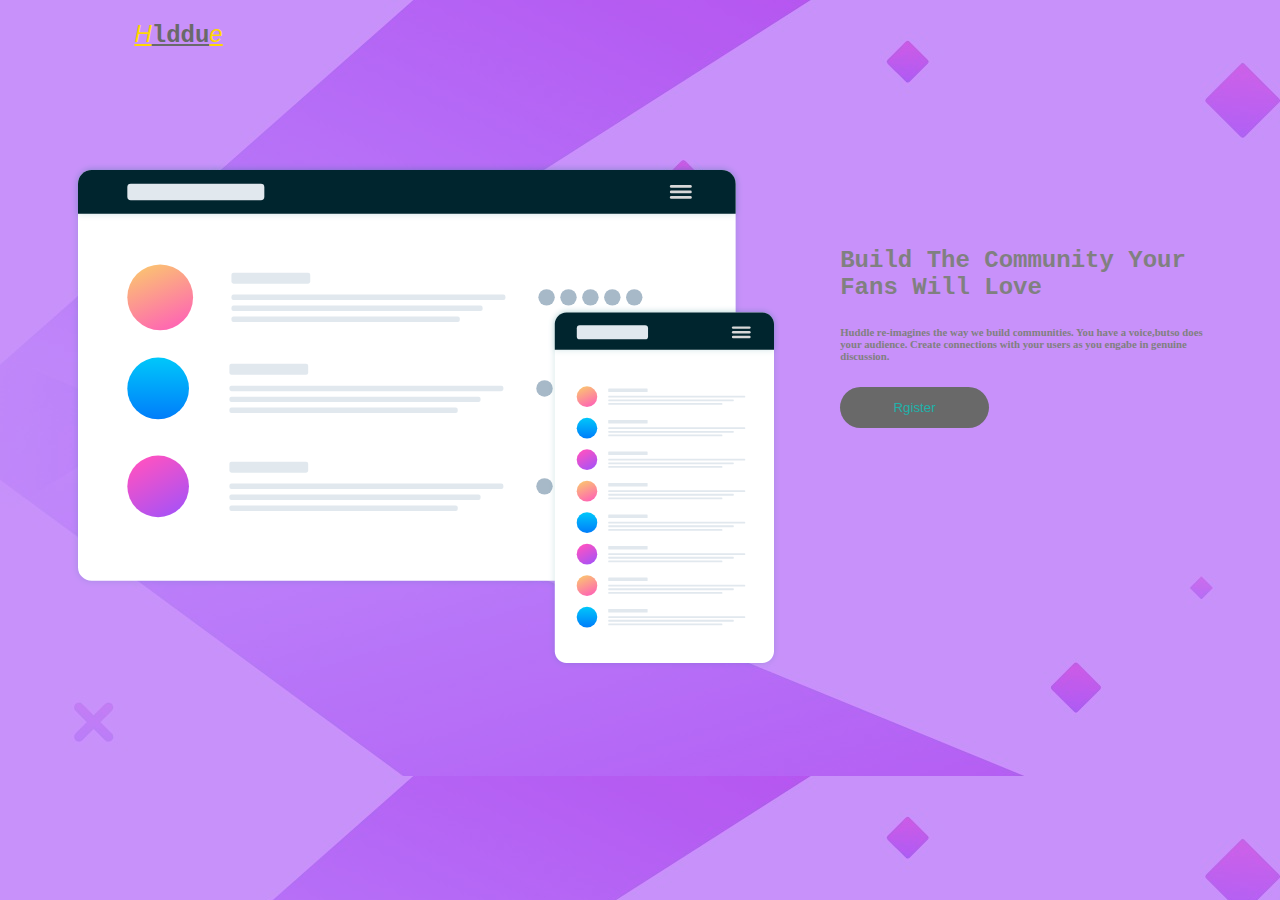
<file: index.html>
<!DOCTYPE html>
<html lang="en">
<head>
    <title>Vicci Huddle</title>
    <link rel="stylesheet" href="html_pracs2.css">
    <link rel="stylesheet" href="https://cdnjs.cloudflare.com/ajax/libs/font-awesome/6.0.0-beta3/css/all.min.css"integrity="sha512-Fo3rlrZj/k7ujTnHg4CGR2D7kSs0v4LLanw2qksYuRlEzO+tcaEPQogQ0KaoGN26/zrn20ImR1DfuLWnOo7aBA==" crossorigin="anonymous" referrerpolicy="no-referrer"/>
</head>
<body>
    <form>
        <h2 id="h2"><span id="span"><ins>H</ins></span><ins><bdo dir="rtl">uddl</bdo></ins><span id="span"><ins>e</ins></span></h2>
    <div class="container">
        <div class="left">
        <img src="./illustration-mockups.svg"> 
        </div>
        <div class="right">
            <h2><p>Build The Community Your Fans Will Love</p></h2>
            <h6><p id="p1">Huddle re-imagines the way we build communities. You have a voice,butso does your audience. Create connections with your users as you engabe in genuine discussion.</p></h6>
            <button>Rgister</button>
        </div>
    </div>
        <section>
            <ul>
                 <i class="fas fa-phone"></i><br>
            </ul>
        </section>
    </form>    
</body>
</html>
</file>
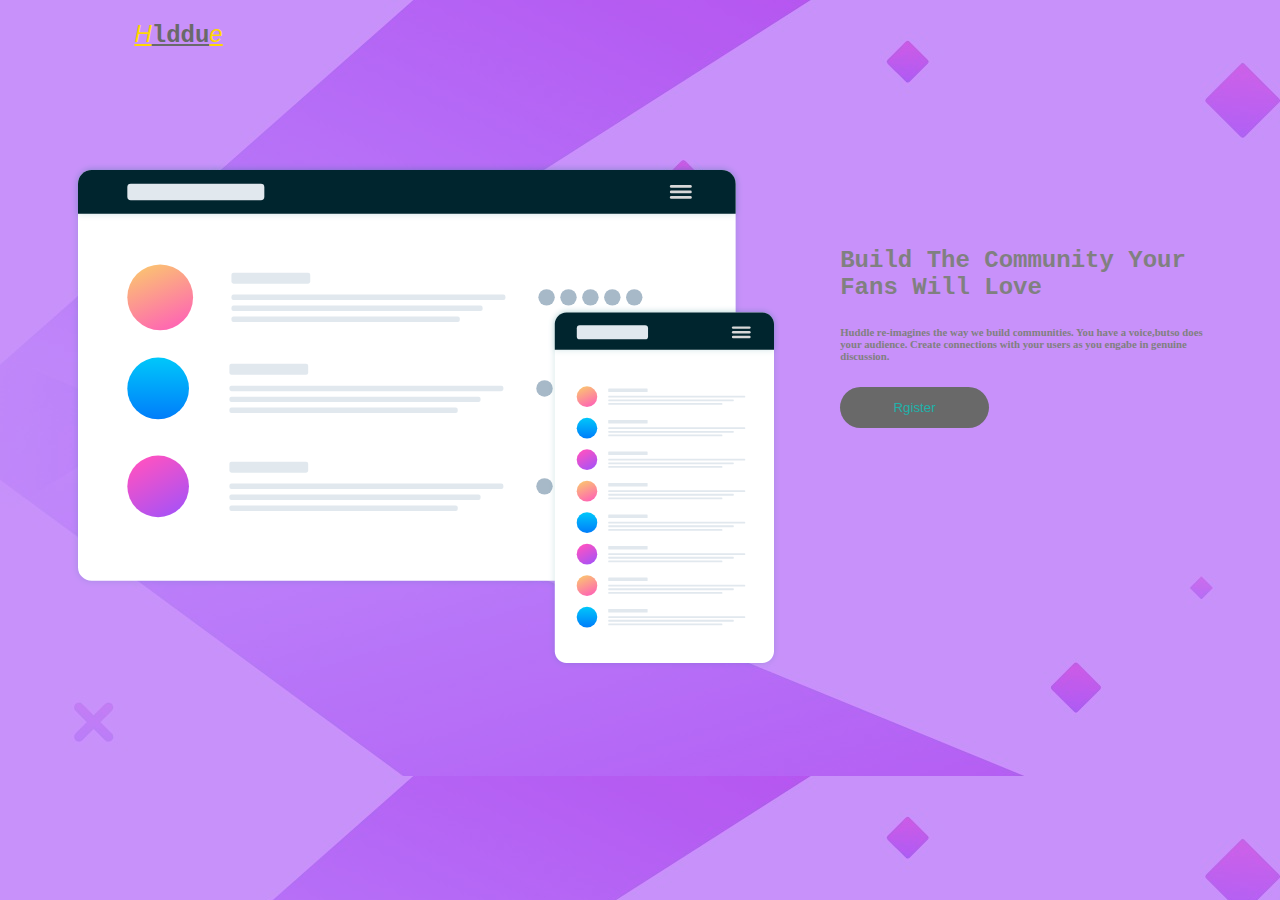
<file: html_pracs2.html>
<!DOCTYPE html>
<html lang="en">
<head>
    <title>Vicci Huddle</title>
    <link rel="stylesheet" href="html_pracs2.css">
    <link rel="stylesheet" href="https://cdnjs.cloudflare.com/ajax/libs/font-awesome/6.0.0-beta3/css/all.min.css" integrity="sha512-Fo3rlrZj/k7ujTnHg4CGR2D7kSs0v4LLanw2qksYuRlEzO+tcaEPQogQ0KaoGN26/zrn20ImR1DfuLWnOo7aBA==" crossorigin="anonymous" referrerpolicy="no-referrer" />
</head>
<body>
    <form>
        <h2 id="h2"><span id="span"><ins>H</ins></span><ins><bdo dir="rtl">uddl</bdo></ins><span id="span"><ins>e</ins></span></h2>
    <div class="container">
        <div class="left">
        <img src="./illustration-mockups.svg"> 
        </div>
        <div class="right">
            <h2><p>Build The Community Your Fans Will Love</p></h2>
            <h6><p id="p1">Huddle re-imagines the way we build communities. You have a voice,butso does your audience. Create connections with your users as you engabe in genuine discussion.</p></h6>
            <button>Rgister</button>
        </div>
    </div>
        <section>
            <ul>
                 <i class="fas fa-phone"></i>
            </ul>
        </section>
    </form>    
</body>
</html>
</file>
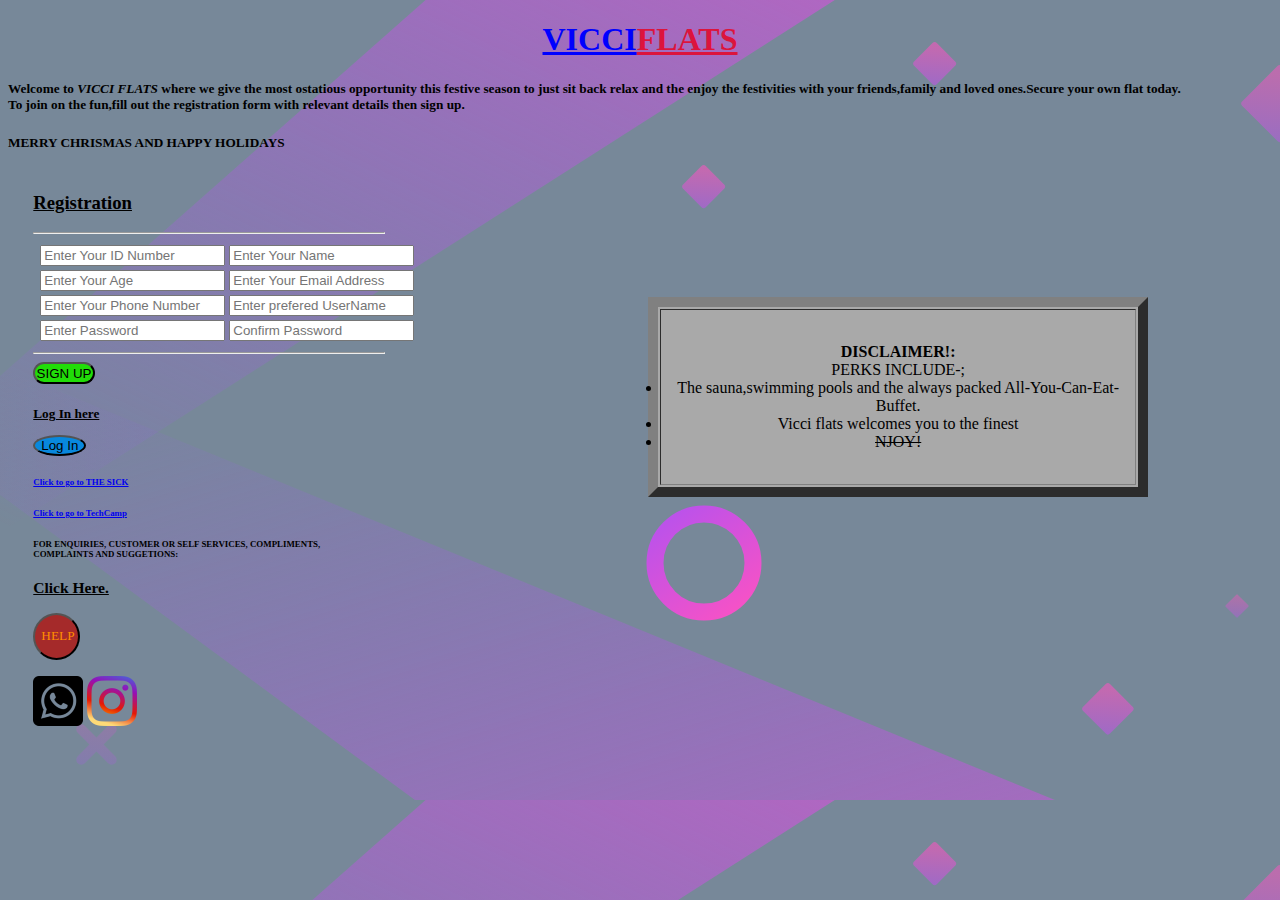
<file: My HTML Pracs1.HTML>
<!DOCTYPE html>
<html>
<head>
    <title>THE SICK</title>
    <link rel="stylesheet" href="the_sick.css">
</head>
<body >  
    <h1 align="center"><ins>VICCI</ins><span id="span1"><ins><bdo dir="ltr">FLATS</bdo></ins></span></h1>
    <h5><p>Welcome to <i> VICCI FLATS</i> where we give the most ostatious opportunity this festive season to just 
        sit back relax and the enjoy the festivities with your friends,family 
        and loved ones.Secure your own flat today.<br>To join on the fun,fill 
        out the registration form with relevant details then sign up.</p></h5>
    <h5><p>MERRY CHRISMAS AND HAPPY HOLIDAYS</p></h5>
    <div id="cont">  
      <div id="left">      
        <form id="form"> 
          <h3><ins>Registration</ins></h3> 
          <table>
          <hr align="left" width="350">             
              <tr>
              <th></th>
                <td><input  type="number" placeholder="Enter Your ID Number"></td>
                <td><input  type="text" placeholder="Enter Your Name"></td>
              <tr>
              <th></th>
                <td><input  type="number" placeholder="Enter Your Age"></td>
                <td><input inputmode="email" type="text" placeholder="Enter Your Email Address"></td>
              </tr>
              <tr>
              <th></th>
                <td><input  type="text" placeholder="Enter Your Phone Number "></td>
                <td> <input  type="text" placeholder="Enter prefered UserName"></td>
              </tr>    
              <tr>
                <th></th>
                  <td> <input type="password" placeholder="Enter Password"> </td>
                  <td> <input type="password" placeholder="Confirm Password">   </td>
                </tr>           
          </table>                
          <hr align="left" width="350">
          <input  id="btn1" style="background-color: rgb(33, 221, 8);"type="submit" value="SIGN UP">
        </form> 
          <h5><p><ins>Log In here</ins></p>  <input id="btn2" style="background-color: rgb(8, 136, 221);" type="submit" value="Log In">
        <a href="https://techcamp.co.ke"><h6 >Click to go to THE SICK</h6></a> <a align="left" href="https://techcamp.co.ke"><h6 >Click to go to TechCamp<h6></a>
        <h6><p>FOR ENQUIRIES, CUSTOMER OR SELF SERVICES, COMPLIMENTS,<br>COMPLAINTS AND SUGGETIONS: 
        <h3><ins>Click Here.<ins></h3><input id="btn3" style="background-color: brown;"  type="submit" value="HELP"></input><br><br>      
          <img src="./5282549_call_chat_mobile_whatsapp-copy logo_icon.png">
          <img src="./5296765_camera_instagram_instagram logo_icon.png"> 
        </div>
       <div id="right" > 
        <form id="form1">
          <table style="background-color: darkgray;"  align="right"  border="10" width='500' height="200">
          <tr><td align="center"> <strong>DISCLAIMER!:</strong><br>PERKS INCLUDE-;<li>The sauna,swimming pools and the always packed
             All-You-Can-Eat-Buffet.</li><li>Vicci flats welcomes you to the finest <strike><li align="center">NJOY!</td></tr></strike></table> </form>       
        </form>
        <section >
          <ul>                  
           </ul>
        </section>
      </div>
      </div>
</body>
</html>
</file>
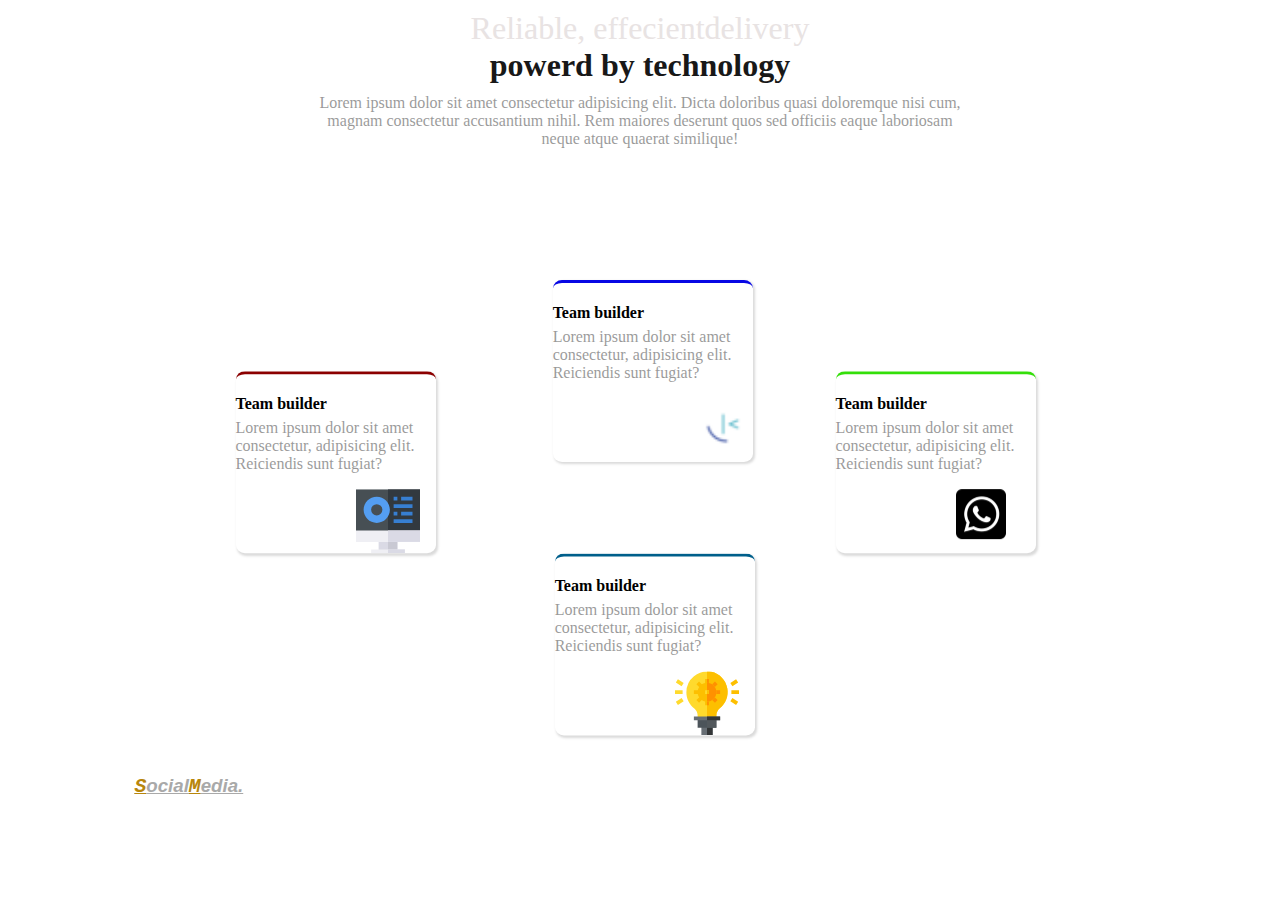
<file: responsiveness.html>
<!DOCTYPE html>
<html lang="en">
<head>
    <title>Document</title>
    <link rel="stylesheet" href="./responsiveness.css">
</head>
<body>
    <div class="container">
        <div class="upper">
        <h1 id="lighter">Reliable, effecientdelivery</h1>
        <h1 id="thicker">powerd by technology</h1>
        <p>Lorem ipsum dolor sit amet consectetur adipisicing elit. Dicta doloribus quasi doloremque nisi 
            cum, magnam consectetur accusantium nihil. Rem maiores deserunt quos sed officiis eaque 
            laboriosam neque atque quaerat similique!</p>
       </div>
    <div class="lower">
        <div class="leftcard" id="card">
            <h4>Team builder</h4>
            <p>Lorem ipsum dolor sit amet consectetur, adipisicing elit. Reiciendis sunt fugiat?</p>
            <img src="./images/icon-calculator sterio.svg" alt="">
        </div>
        <div class="topcard" id="card">
            <h4>Team builder</h4>
            <p>Lorem ipsum dolor sit amet consectetur, adipisicing elit. Reiciendis sunt fugiat?</p>
            <img src="./images/favicon-32x32K logo.png" alt="">
        </div>
        <div class="bottomcard" id="card">
            <h4>Team builder</h4>
            <p>Lorem ipsum dolor sit amet consectetur, adipisicing elit. Reiciendis sunt fugiat?</p>
            <img src="./images/icon-karma lightbulb.svg" alt="">
        </div>
        <div class="rightcard" id="card">
            <h4>Team builder</h4>
            <p>Lorem ipsum dolor sit amet consectetur, adipisicing elit. Reiciendis sunt fugiat?</p>
            <img src="./5282549_call_chat_mobile_whatsapp-copy logo_icon.png" alt="">
        </div>
    </div>
    <section>
        <h3><em><ins><span id="smlinks"><ins>S</ins></span>ocial<span id="smlinks"><ins>M</ins></span>edia.</ins></em></h3>
        <i class="fa fa-paper-plane" aria-hidden="true"></i>
    </section>
    </div>
</body>
</html>
<!-- <body>

    <div class="container">
        <div class="upper-section">
            <h1 id="light-headder">Reliable , Efficincy Delivery</h1>
            <h1>powered by Technology</h1>
            <p> Lorem ipsum dolor sit amet, consectetur adipisicing elit. Recusandae nulla, soluta ab hic praesentium
                quas numquam
                r </p>
        </div>

        <div class="lower-section">
            <div class="card" id="left">
                <h4>Team Builder left</h4>
                <p>Lorem, ipsum dolor sit amet consectetur </p>
                <img src="./icon-calculator.svg" alt="" srcset="">
            </div>

            <div class="card">
                <h4>Team Builder </h4>
                <p>Lorem, ipsum dolor sit amet consectetur </p>
                <img src="./icon-calculator.svg" alt="" srcset="">
            </div>

            <div class="card" id="right">
                <h4>Team Builder right</h4>
                <p>Lorem, ipsum dolor sit amet consectetur </p>
                <img src="./icon-calculator.svg" alt="" srcset="">
            </div>

            <div class="card">
                <h4>Team Builder</h4>
                <p>Lorem, ipsum dolor sit amet consectetur </p>
                <img src="./icon-calculator.svg" alt="" srcset="">
            </div>


        </div>


    </div>


</body>

</html> -->
</file>
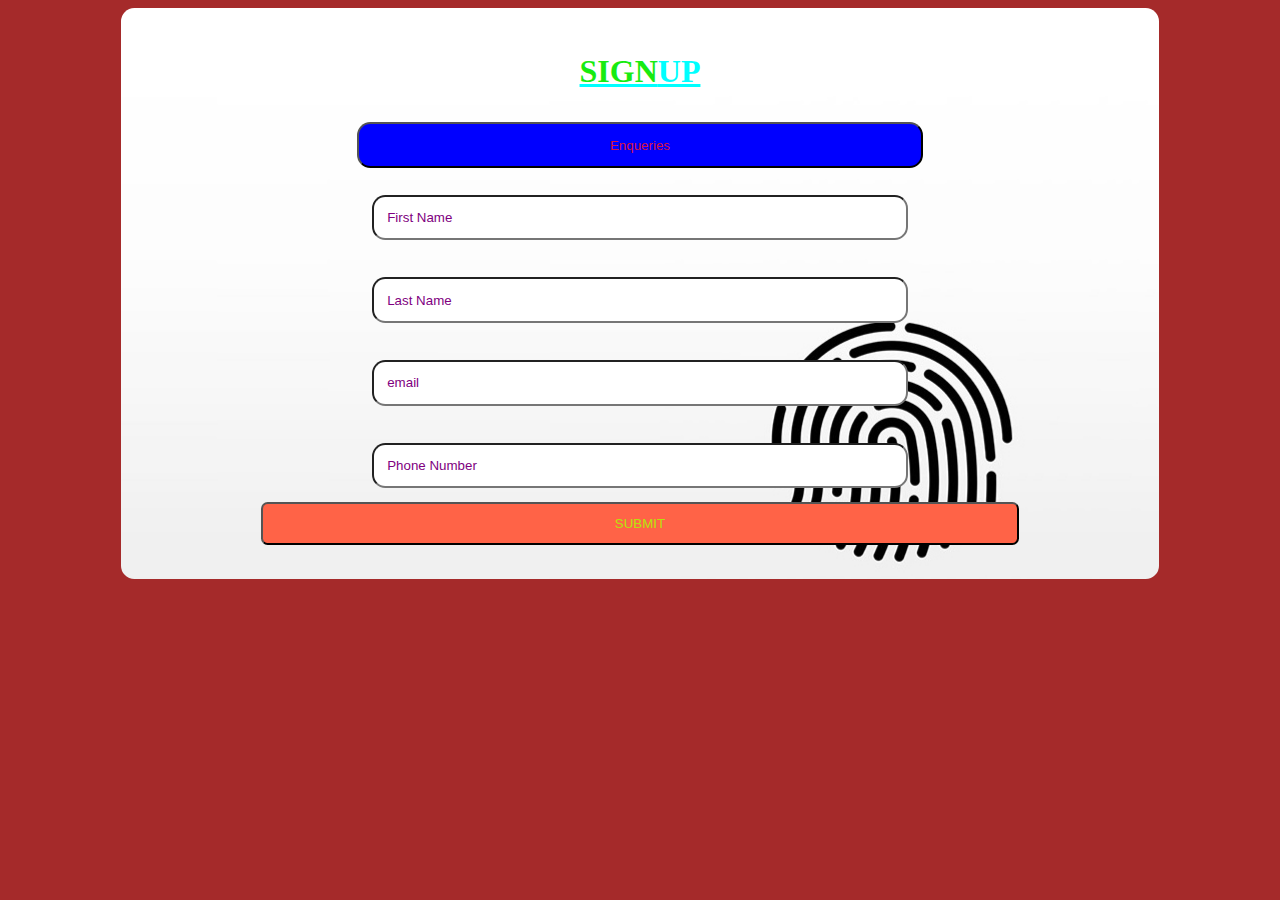
<file: sign_up_form.html>
<!DOCTYPE html>
<html>
    <head>
        <title> SIGN UP</title>
        <link rel="stylesheet" href="./signupform.css">
    </head>
    <form action="">
        <!--<address>
            <p id="p1"><ins><span id="span1"><ins>
            Vicci</ins></span> Script<br></ins>
            vicci2regia@gmail.com
            </p>
        </address>-->
    <body>
        <h1><p align="center"><ins><span id="spaner">SIGN</span>UP</ins></p>
        <input  id="btn1" type="button" value="Enqueries">
        <input id="Fname" type="text" placeholder="First Name"><br>
        <input  type="text" placeholder= "Last Name"><br>
        <input type="email" placeholder="email"><br>
        <input type="tel" placeholder="Phone Number">
        <input  id="stbutton" type="button" value="SUBMIT" >
    </body>
    </form>
</html>
</file>
<file: html_pracs2.css>
body{background-image: url(/images/IMG-20211216-WA0002.jpg);background-color: hsl(257, 40%,49%);background-blend-mode: overlay;}
button{color: lightseagreen;border: none;background-color: dimgray; border-radius: 24px; padding: 10pt; width: 40%;}
p{color: grey;}
.container{display: flex;margin: auto;margin-top: 9%;margin-bottom: 10%;margin-left: 5%;}
.right{padding-left: 5%;font-family: 'Courier New', Courier, monospace; padding-right: 5%;margin-top: 5%;}
#h2{color: dimgrey; padding-left: 10%;font-family: 'Courier New', Courier, monospace;}
#span{color: gold;font-family: sans-serif;font-style: oblique;font-weight: 100;}
#p1{font-family: 'Times New Roman', Times, serif;}
#p2{text-align: right;margin-right: 10%;}
</file>
<file: the_sick.css>
#btn1{border-radius: 10pt;padding: 1pt;}
#btn2{border-radius: 100%; padding: auto;}
#btn3{width: 35pt;height:35pt;color: darkorange; font-weight: 300pt; font-family: 'Times New Roman', Times, serif; padding: auto;border-radius: 100%;}
h1{color: blue;}
#span1{color: crimson;}
body{background-image: url(./bg-desktop.svg);background-color: lightslategrey;}
#cont{display: flex;padding-left:2%;}
#left{width: 100%;}
#right{width: 90%;margin-top: 10%;padding-left: 10%;padding-right: 10%;}
td:hover{border-color: mediumorchid;}
</file>
<file: responsiveness.css>
.container{max-width: 80%;margin: auto;}
.upper{text-align: center;max-width: 80%;width: 100%;margin: auto;}
#lighter{font-weight: lighter;color: rgb(230, 224, 224);}
.upper p{width: 80%;margin: auto;}
h1{line-height: 15px ;opacity: 90%;}
h3{color: darkgray;font-family: 'Trebuchet MS', 'Lucida Sans Unicode', 'Lucida Grande', 'Lucida Sans', Arial, sans-serif;}
p{opacity: 40%;}
.lower{padding: 10%;margin-bottom: 20%; margin-top:3%;display:flex;flex-wrap: wrap;}
.lower h4{margin-bottom: -10px;}
#card{width: 200px;border-radius: 4.5%;margin-bottom: 10px;box-shadow: rgba(0, 0, 0, 0.15) 1.95px 1.95px 2.6px;}
.leftcard,.rightcard{transform: translateY(50%);}
.topcard{width:40%;border-top: rgb(7, 7, 228) 3px solid;transform: translateX(99%);}
.leftcard{width: 40%;margin-right: -10%; border-top: darkred 3px solid;}
.rightcard{width: 40%;margin-left: 10%; border-top: rgb(52, 223, 9) 3px solid;}
.bottomcard{width: 40%;border-top: rgb(0, 95, 139) 3px solid;transform: translateY(150%);}
.leftcard img,.rightcard img,.bottomcard img{display: block;margin-left: 60%;}
.topcard img{display: block;margin-left: 70%;width: 30%;}
#smlinks{color: darkgoldenrod;font-size: 105%;font-family: 'Courier New', Courier, monospace;}
/* .upper-section{text-align: center;}
#light-headder{font-weight: 100;}
.container{max-width: 90%;margin: auto;}
.upper-section p{width: 80%;margin: auto;}

h1{line-height: 15px;opacity: 70%;}
p{opacity: 40%;}
.card{

    width: 200px;
    border-top: blue 2px solid;
    border-radius: 5px;
    box-shadow: rgba(0, 0, 0, 0.24) 0px 3px 8px;
    padding-left: 20px;
    margin: auto;
    margin-bottom: 10px;
}
.lower-section{
    margin-top: 40px;
    display: flex;
    flex-wrap: wrap;
}

.card img{
  display: block;
  margin-left: 60%;

}
h4{
    margin-bottom: -10px;
}
#left, #right{
    transform:translateY(50%);
} */
</file>
<file: signupform.css>
body{background-color:brown ;}
form{padding: 10pt; width: 80%; margin:auto; background-color: seashell;border-radius: 10pt;background-image: url(./simple-fingerprint-desktop-wallpaperjpg.2017-12-12.11-57-59.jpeg);}
input{display: block;border-radius: 10pt; padding: 10pt; margin: auto; align-self: center; width:50%}
#stbutton{ width: 75%;  color: rgba(176, 238, 6, 0.932);background-color: tomato;padding: 9pt;border-radius: 5pt;
          margin-top: 10pt;}
#btn1{text-align:center;width: 56%; padding: 10pt; margin-bottom: 20pt;background-color: blue;color: crimson; }
input::placeholder{color: purple;}
p{color: aqua;}
#spaner{color: rgb(24, 235, 17);}
#p1{color: rgb(127, 255, 138);font-size: 0.5%;}
#span1{color: gold;}
</file>
